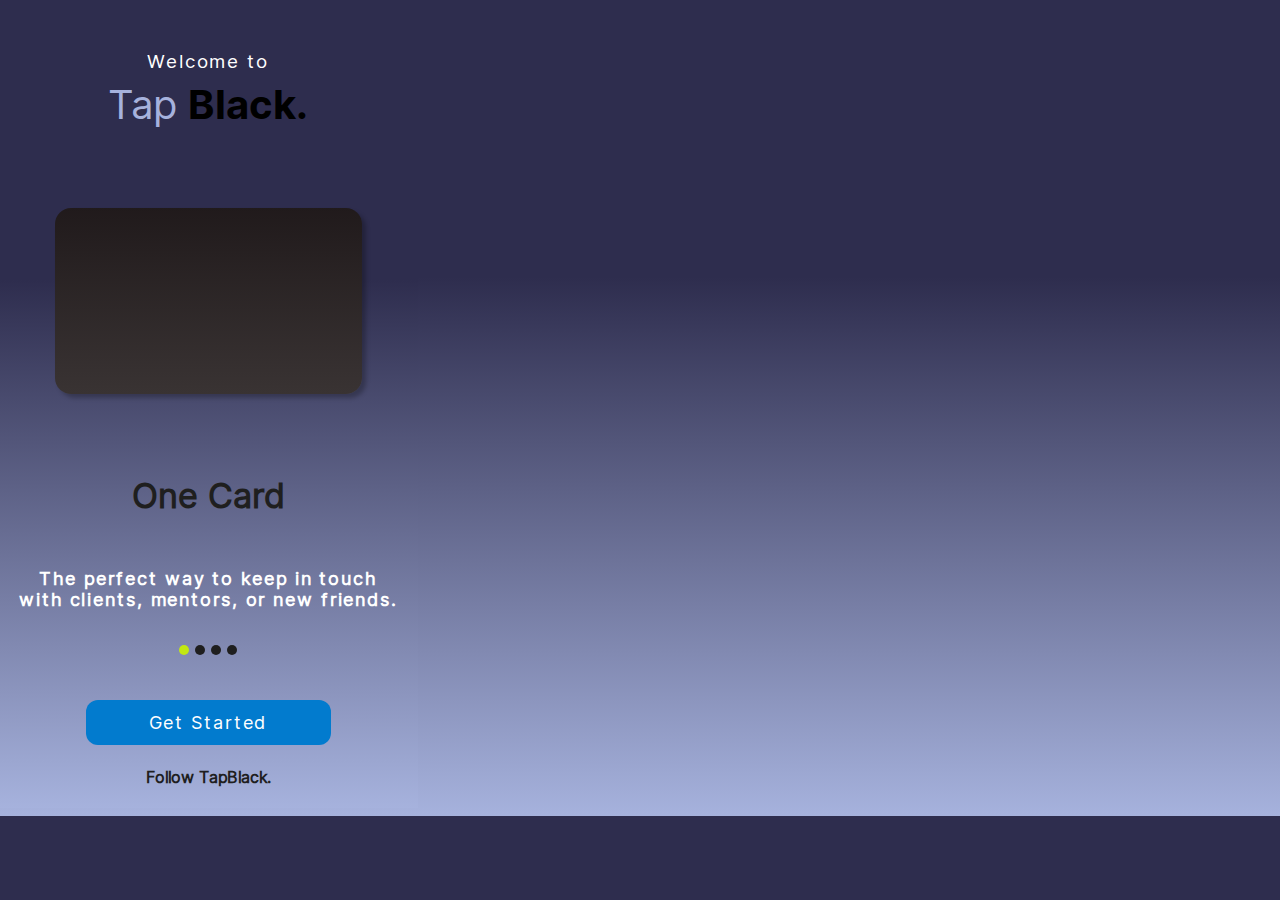
<file: Official_Tap/index.html>
<!DOCTYPE html>
<html>
<head>
  <link rel = "Stylesheet" href="style.css" />
  <meta name="viewport" content="width=device-width, initial-scale=1.0">

  <title>TapBlack.</title>
</head>

  <body>

    <div class="Frame">

        <div class="Title">
            <h3>Welcome to</h3>
            <h1> <span id="tap">Tap </span><span id="black">Black.</span> </h1>
        </div>

        <div class="Animation_Block">

            <div class="Card"></div>
            <div class="Phone">
              <img class="Phone_img" src="Assets/Iphone_SS2.jpeg"/>
              <div class="Notch"></div>
            </div>
            <div class="Phone" id="Em">
              <img class="Phone_img" src="Assets/Em_Contact.png"/>
              <div class="Notch"></div>
            </div>

            <div class="Phone" id="IG">
              <img class="Phone_img" src="Assets/IG.jpeg"/>
              <div class="Notch"></div>
            </div>

            <div class="circle"></div>


        </div>



        <div class="Main_Text">
          <h2 id="Top">One Card</h2>
          <h4 id="Bottom">The perfect way to keep in touch with clients, mentors, or new friends.</h4>
        </div>

        <div class="Dots">
          <div id="D1"></div>
          <div id="D2"></div>
          <div id="D3"></div>
          <div id="D4"></div>

        </div>

        <div class="Order">
          <a href="form.html">
          <div class="Order-Box">
            <h3>Get Started</h3>
          </div>
        </a>

        <div class="Tap">
        <a href="https://www.instagram.com/tapblack._?igsh=bnhoZmcyaXdmM2Jv&utm_source=qr" target="_blank">
        <h4>Follow TapBlack.</h4>
      </a>
    </div>
        </div>





      </div>



    <script src="https://ajax.googleapis.com/ajax/libs/jquery/2.1.1/jquery.min.js"></script>

         <script src = "script.js"></script>
  </body>




  
</html>
</file>
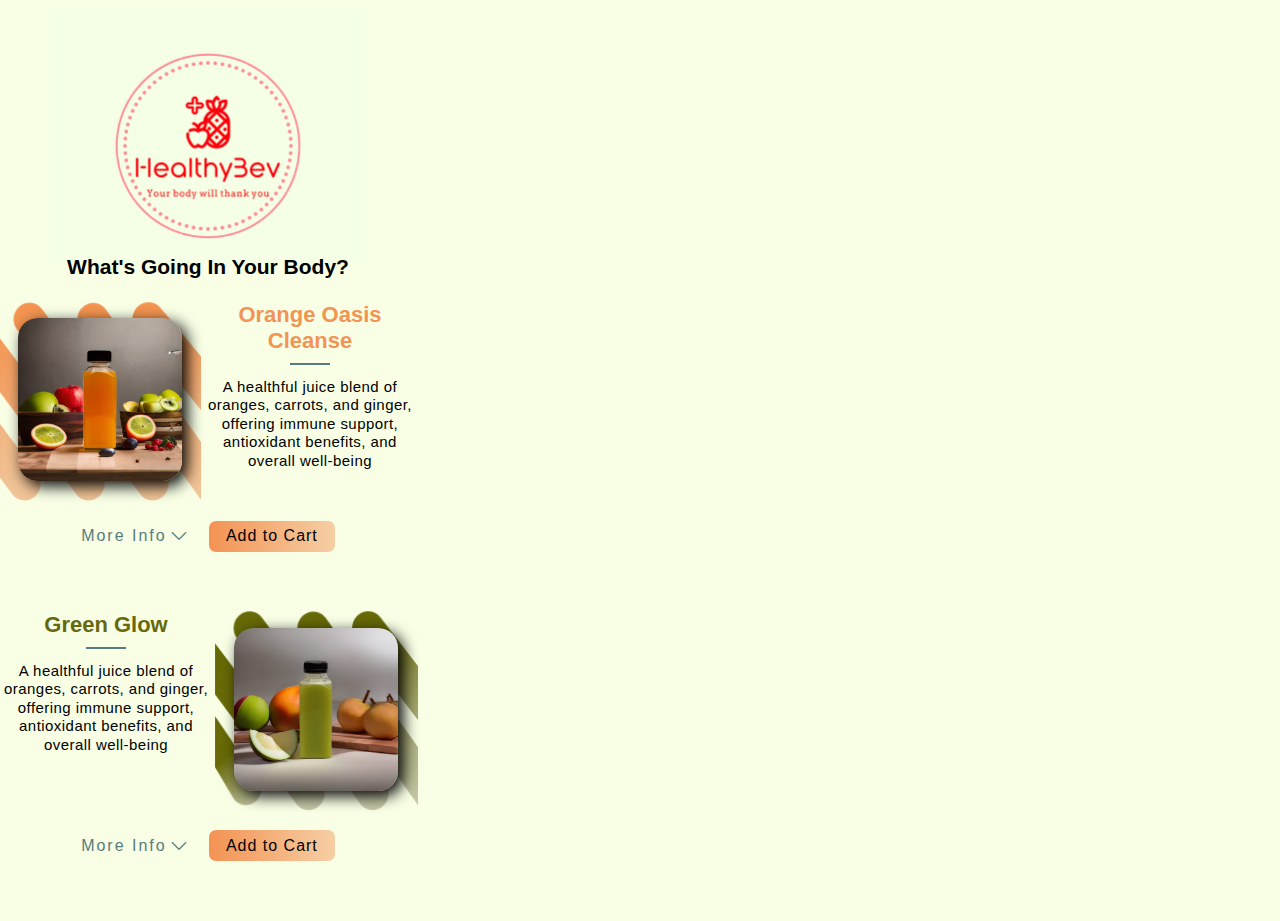
<file: HealthyBevs/Drinks.html>
<!DOCTYPE html>
<html>
<head>
  <link rel = "Stylesheet" href="Drinks_style.css" />
  <meta name="viewport" content="width=device-width, initial-scale=1.0">

  <title>Our Drinks</title>
</head>

<body>
<div class="Frame">

  <img class = "Logo" src="Assets/logo_yellow.png">
  <h1> What's Going In Your Body?</h1>


 
<!--      Orange Oasis        -->

<div class="D1" >
  <div class="DrinkClass">
    <div class="DrinkImage">
      <img src="Assets/OrangeLine.png">
      <img class="drink" src="Assets/OrangeDrink.jpg">
    </div>
    <div class="DrinkText" >
      <h2>Orange Oasis Cleanse</h2>
      <div class="line1"></div>
      <h3>A healthful juice blend of oranges, 
        carrots, and ginger, offering immune support, 
        antioxidant benefits, and overall well-being</h3>
    </div>

    
  </div>


  


  <div class="Options">

    <div class="D1_Content">
    
    
      <h2>
       <span id="header">Vitamin C Boost</span>
       <span id="InfoText">: Oranges are a rich source of vitamin C, which is known for its immune-boosting properties. This vitamin supports the immune system and helps the body fight off infections.</span>
      </h2>
     
      <h2>
        <span id="header">Antioxidant Protection</span>
        <span id="InfoText">
         : Carrots and oranges both contain antioxidants, such as beta-carotene and flavonoids, which can help protect cells from oxidative damage caused by free radicals. These antioxidants may lower the risk of chronic diseases.      </span>
      </h2>
      <h2>
        <span id="header">Anti-Inflammatory</span>
        <span id="InfoText">
         : Ginger contains potent anti-inflammatory compounds called gingerols, which can help reduce inflammation in the body. Chronic inflammation is linked to various health problems, so reducing it can be beneficial.    
        </span>
        </h2>
  
   
  
    </div>




  <div class="Info" id="Info">
    <h3 id="MoreInfo">More Info</h3>
    <img src="Assets/Collapse_Arrow.png"/>
  </div>
  <div class="Cart">
    <div class="CartBox" id="Orange_Cart">
      <h3>Add to Cart</h3>
    </div>
    <div class = "Amount" id="Orange_am">
    <img src="Assets/Collapse_Arrow.png" class="D-left" id="O-left"/>
    <div class="D-am">
      <h4 class="O-num">1</h4>
    </div>
    <img src="Assets/Collapse_Arrow.png" class="D-right"id="O-right"/>

      
  </div>
  </div>


  </div>
  
  



</div> <!--End of Green Glow-->

   
   

<!--      Green Glow        -->

  <div class="D1" id="GreenGlow">
    <div class="DrinkClass">
      
      <div class="DrinkText" id="greenText">
        <h2>Green Glow</h2>
        <div class="line1"></div>
        <h3>A healthful juice blend of oranges, 
          carrots, and ginger, offering immune support, 
          antioxidant benefits, and overall well-being</h3>
      </div>

      <div class="DrinkImage">
        <img src="Assets/GreenLine.png">
        <img class="drink" src="Assets/GreenDrink.jpg">
      </div>
    </div>


    


    <div class="Options">

      <div class="D1_Content" id="G-content">
      
      
        <h2>
         <span id="header">Vitamin C Boost</span>
         <span id="InfoText">: Oranges are a rich source of vitamin C, which is known for its immune-boosting properties. This vitamin supports the immune system and helps the body fight off infections.</span>
        </h2>
       
        <h2>
          <span id="header">Antioxidant Protection</span>
          <span id="InfoText">
           : Carrots and oranges both contain antioxidants, such as beta-carotene and flavonoids, which can help protect cells from oxidative damage caused by free radicals. These antioxidants may lower the risk of chronic diseases.      </span>
        </h2>
        <h2>
          <span id="header">Anti-Inflammatory</span>
          <span id="InfoText">
           : Ginger contains potent anti-inflammatory compounds called gingerols, which can help reduce inflammation in the body. Chronic inflammation is linked to various health problems, so reducing it can be beneficial.    
          </span>
          </h2>
    
     
    
      </div>




    <div class="Info" id="Info">
      <h3 id="MoreInfo">More Info</h3>
      <img src="Assets/Collapse_Arrow.png"/>
    </div>
    <div class="Cart">
      <div class="CartBox" id="Green_Cart">
        <h3>Add to Cart</h3>
      </div>
      <div class = "Amount" id="Green_am">
      <img src="Assets/Collapse_Arrow.png" class="D-left" id="G-left"/>
      <div class="D-am">
        <h4 class="G-num">1</h4>
      </div>
      <img src="Assets/Collapse_Arrow.png" class="D-right" id="G-right"/>

        
    </div>
    </div>


    </div>
    
    



  </div> <!--End of Green Glow-->
   
   
  <div class= "Payment" id="Payment">
    <div class= "headers" id="head1">
      <h4 id="D_Name">Drink</h4>
      <h4>Quantity</h4>
      <h4>Price</h4>
    </div>
    <div class= "headers">
      <h4 id="D_Name">Orange Oasis Cleanse</h4>
      <h4 class="O-num">0</h4>
      <h4 class ="O-price">$0</h4>
    </div>
    <div class= "headers">
      <h4 id="D_Name">Green Glow</h4>
      <h4 class="G-num">0</h4>
      <h4 class ="G-price">$0</h4>
    </div>

    <div class= "headers" id="total">
      <h4 id="D_Name">Total</h4>
      <h4 id="total-num">0</h4>
      <h4 id ="total-price">$0</h4>
    </div>


    


  </div> <!-- End of Payment -->

    <div class="CashApp">
      <a id="PayNow" href="https://google.com" target="_blank">

      <img src="Assets/cashApp_logo.png"/>
      <h4>Cash App Pay</h4>
    </a>

  </div>

  










  </div>

  <script src="https://ajax.googleapis.com/ajax/libs/jquery/2.1.1/jquery.min.js"></script>
  <script src = "script.js"></script>

</body>


</html>
</file>
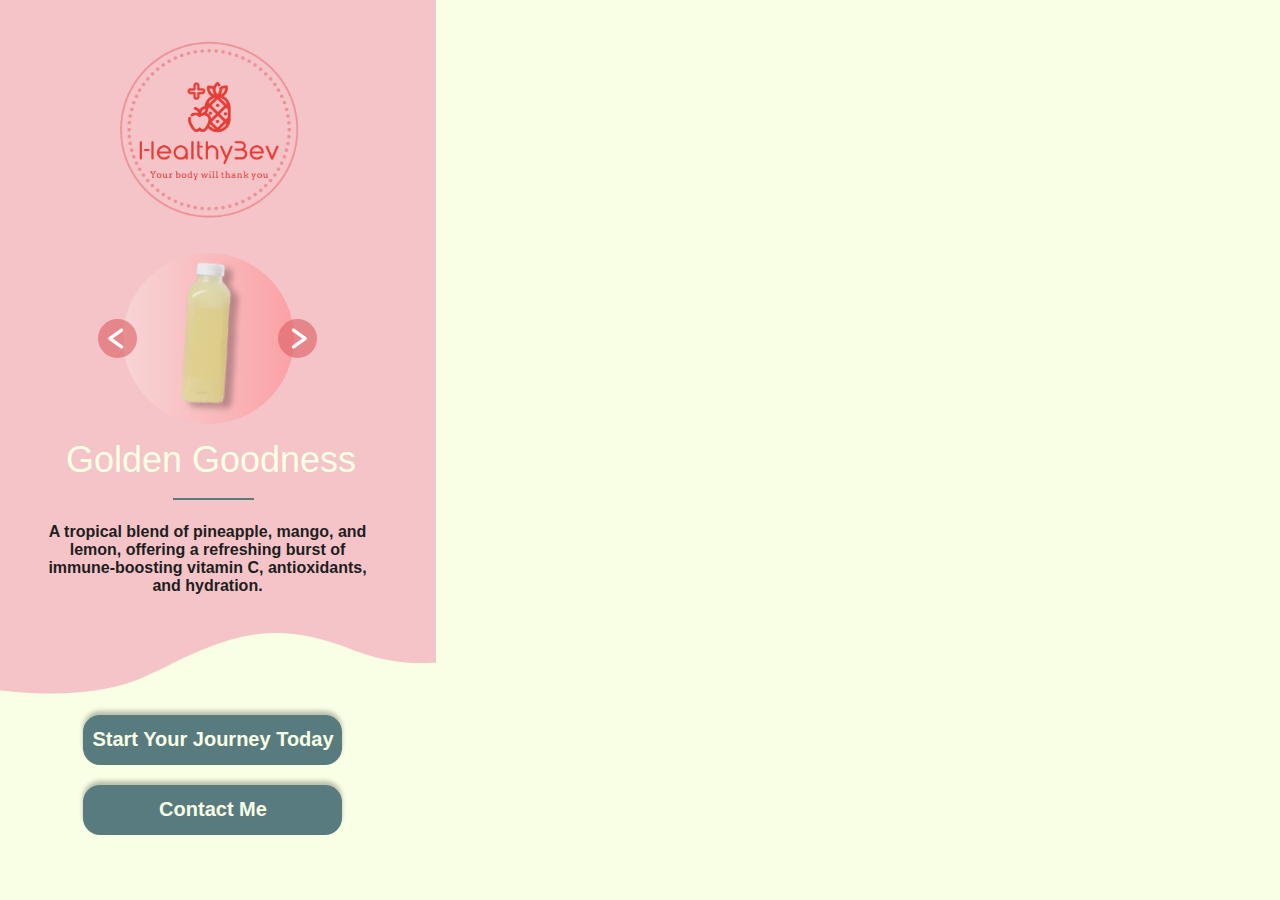
<file: HealthyBevs/HBevs.html>
<!DOCTYPE html>
<html>
<head>
  <link rel = "Stylesheet" href="style.css" />
  <meta name="viewport" content="width=device-width, initial-scale=1.0">

  <title>Healthy Bevs</title>
</head>

  <body style="background-color: #F8FFE5; ">
    <div class="Frame">
     <img class= "Group1" src="Assets/Group_1.png"/>
      <img class="logo" src="Assets/logo.png" />
      <div class="Ellipse1" style="width: 171px; height: 171px; left: 125px; top: 255px; position: absolute; background: linear-gradient(270deg, #FBA1A5 0%, #F7D5D6 100%); border-radius: 9999px"></div>
      <div class="Right_Bubble" style="width: 39px; height: 39px; left: 280px; top: 321px; position: absolute; opacity: 0.60; background: #DC5E63; border-radius: 9999px"></div>
      <div class="Left_Bubble" style="width: 39px; height: 39px; left: 100px; top: 321px; position: absolute; background: rgba(219.58, 93.68, 99.20, 0.60); border-radius: 9999px"></div>
      <img class="Drink" src="Assets/Golden.png"/>
      <img class="Right_Arrow" id="right" style="width: 25px; height: 25px; left: 288px; top: 328px; position: absolute" src="Assets/Right_Arrow.png" />
      <img class="Left_Arrow" id="left" style="width: 25px; height: 25px; left: 106px; top: 328px; position: absolute" src="Assets/Left_Arrow.png" />
      <div class="Drink_Title" id = "title">Golden Goodness</div>
      <div class="Drink_Text" id = "text">A tropical blend of pineapple, mango, and lemon, offering a refreshing burst of immune-boosting vitamin C, antioxidants, and hydration.<br/></div>
      
      <a href="Drinks.html"> 
      <div class="Start_Button"></div>
      <div class="Start_Text">Start Your Journey Today</div>
      </a>

      <a href="sms:+14044921920?body=Hello%20there!%20I'm%20interested%20in%20learning%20more%20about%20Healthy%20Bev."> 
        <div class="Start_Button2"></div>
        <div class="Start_Text2">Contact Me</div>
        </a>
      <div class="Line2" style="width: 79px; height: 0px; left: 175px; top: 500px; position: absolute; border: .5px #587B7F solid"></div>
    </div>

    <script src="https://ajax.googleapis.com/ajax/libs/jquery/2.1.1/jquery.min.js"></script>

         <script src = "script.js"></script>
  </body>




  
</html>
</file>
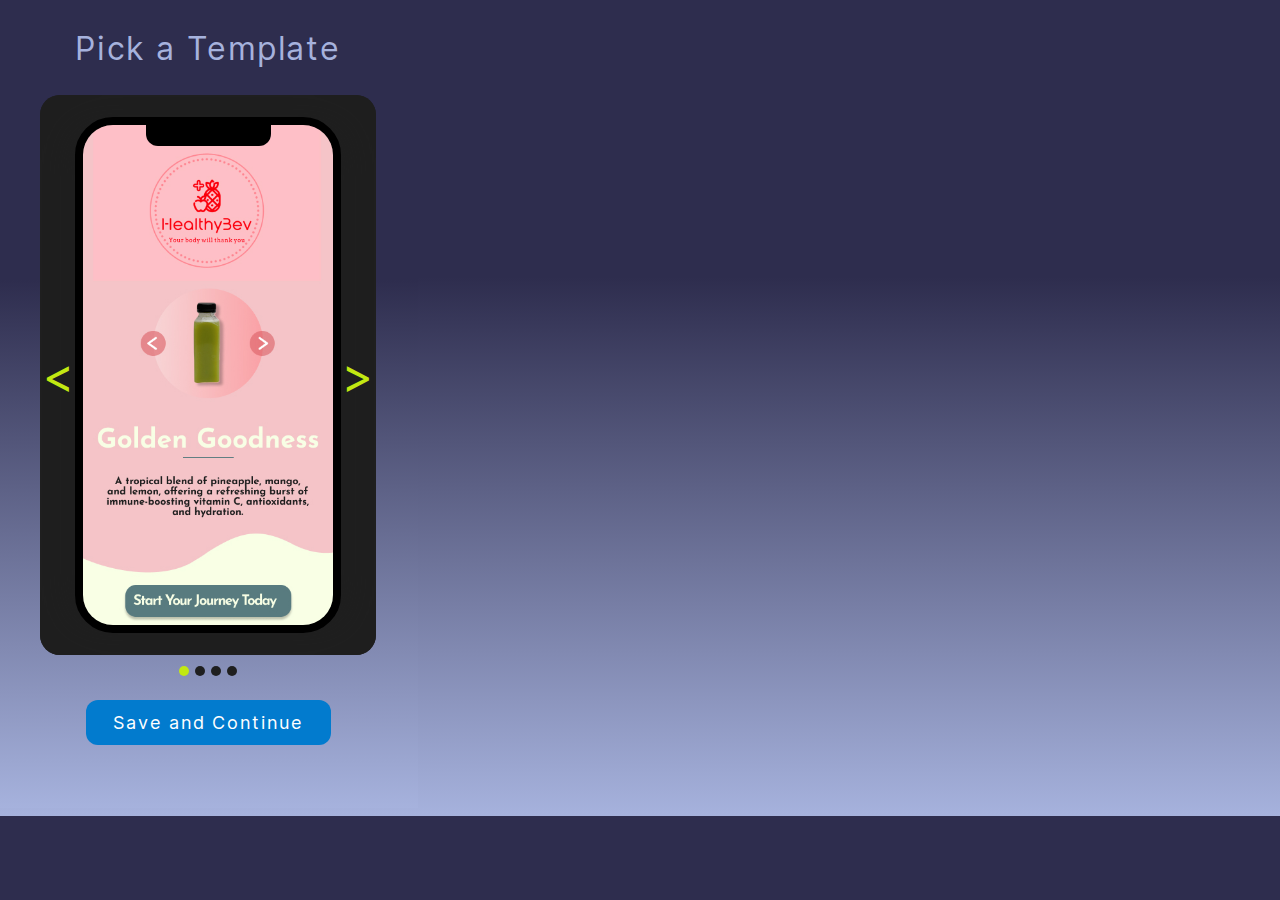
<file: Official_Tap/form.html>
<!DOCTYPE html>
<html>
<head>
  <link rel = "Stylesheet" href="style.css" />
  <meta name="viewport" content="width=device-width, initial-scale=1.0">

  <title>TapBlack. - Order Now</title>
</head>

  <body>

    <div class="Frame">

        <div class="Choose">
            <h1 id="page1">Pick a Template</h1>
            <h1 id="page2">Build Your Card</h1>
        </div>
        <div class="Border">

          <div class="Designs" >
            <img class="Design_img" id="design1" src="Assets/design1.jpg"/>
            <img class="Design_img" id="design2" src="Assets/design2.png"/>
            <img class="Design_img" id="design3" src="Assets/design3.png"/>
            <img class="Design_img" id="design4" src="Assets/Em_Contact.png"/>

            <div class="D_Notch"></div>
          </div>



            <h6 id="left">&#60</h6>
            <h6 id="right">&#62</h6>

        
        </div>

        <div class="Dots">
          <div id="D1"></div>
          <div id="D2"></div>
          <div id="D3"></div>
          <div id="D4"></div>

        </div>




        

        


        <div class="Pick">
          
            <div class="Order-Box">
              <h3>Save and Continue</h3>
            </div>
  
          </div>




          <!--      Form        -->

          <div class="Secondary">
          <form class="Form">

            <h3>Contact Info</h3>
            <div class="row1">
            <input name="full_name" placeholder="Full Name/Business Name"/>
            <input name="phone" placeholder="Phone # "/>
            <input name="email" placeholder="Email" />
          </div>
            
            
            <br>            
            <p>Please provide the links you would like on your TapPage.
              These can be your Instagram, LinkedIn, Facebook, etc.
              <br><br/>Format: Instagram: https://www.instagram.com/tapblack._?igsh=bnhoZmcyaXdmM2Jv&utm_source=qr
            </p>
            <br/>

            <div class="LinksHere">
            <input name="link1" placeholder="Link 1" required/>

            <input name="link2" placeholder="Link 2" />
            <input name="link2" placeholder="Link 2" />
            <input name="link4" placeholder="Link 4" />

          </div>
            <br/>

            <label>Any Color Preferences for your TapPage?</label>
            <input name="color"/>
            <br/>

            <input name="design" id="Selection"/>
            

          </form>

          <button onclick="SubForm()" id="Submit">Submit</button>

          <div class="Payment">
          <h3>Your Order has been submitted. Please choose a Payment Option. Thank you so much for supporting us!</h3>

          <div class="CashApp">

            <a id="PayNow" href="https://cash.app/$officialmarshall/30.00/" target="_blank">
      
            <img src="Assets/cashApp_logo.png"/>
            <h4>Cash App Pay</h4>
          </a>
      
        </div>

      </div>


        </div>
  
        




      </div>



    <script src="https://ajax.googleapis.com/ajax/libs/jquery/2.1.1/jquery.min.js"></script>

         <script src = "script.js"></script>
  </body>




  
</html>
</file>
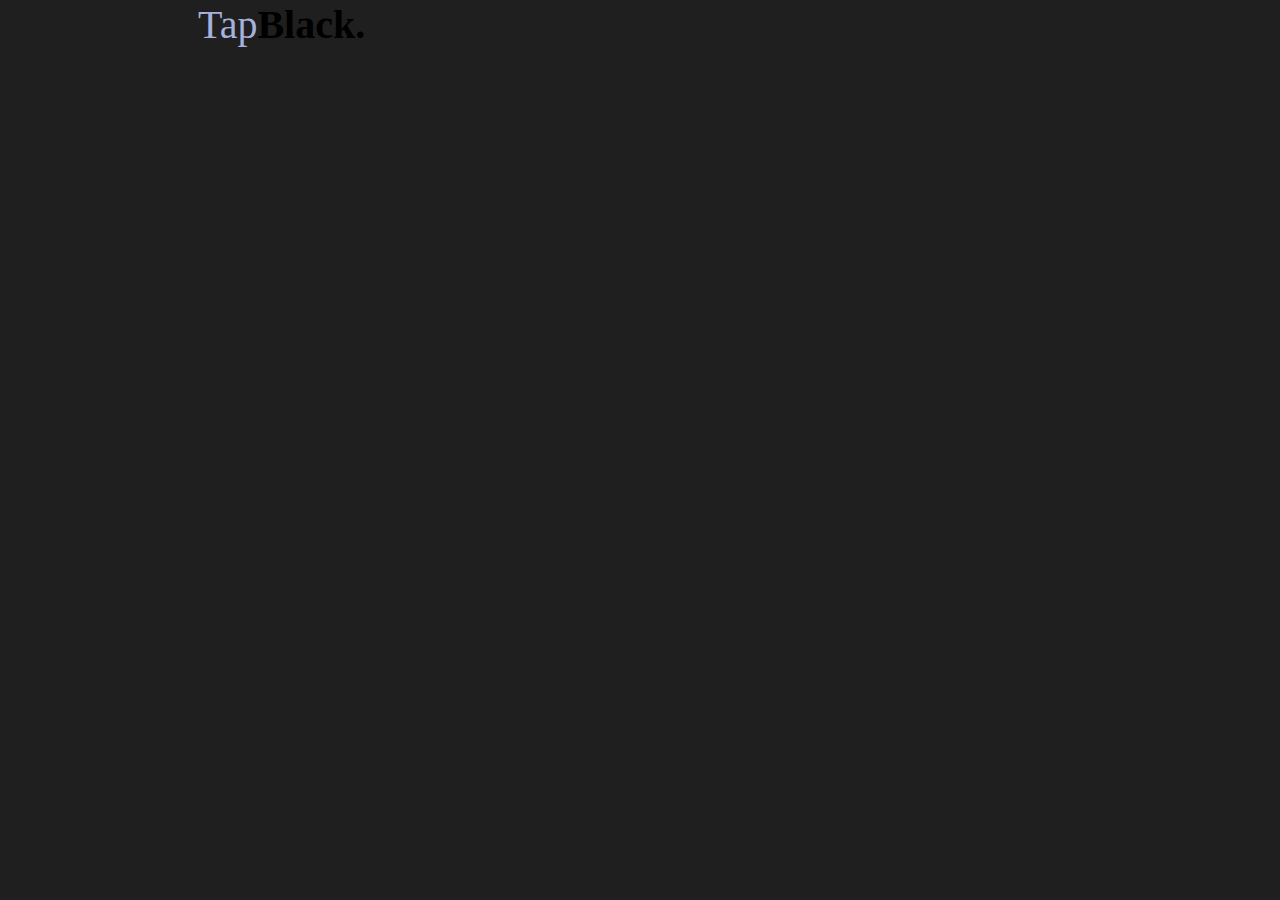
<file: Tests/loadscreeen.html>
<!DOCTYPE html>
<html>
<head>
    <title>TapBlack. - Home</title>
    <meta name="viewport" content="width-device-width, initial-scale = 1.0">
    <link rel="stylesheet" href="loadstyle.css">
</head>


<div id = "loadscreen">   
    <h1> <span style="color: #A6B2DD;  font-family: Inter; font-weight: 500; word-wrap: break-word">Tap</span><span style="color: #A6B2DD; font-family: Inter; font-weight: 700; word-wrap: break-word"></span><span style="color: black;  font-family: Inter; font-weight: 900; word-wrap: break-word">Black.</span></h1>
</div>

<body>

    <a href="google.com">
    <h1>Hello World</h1>
</a>


</body>



</html>
</file>
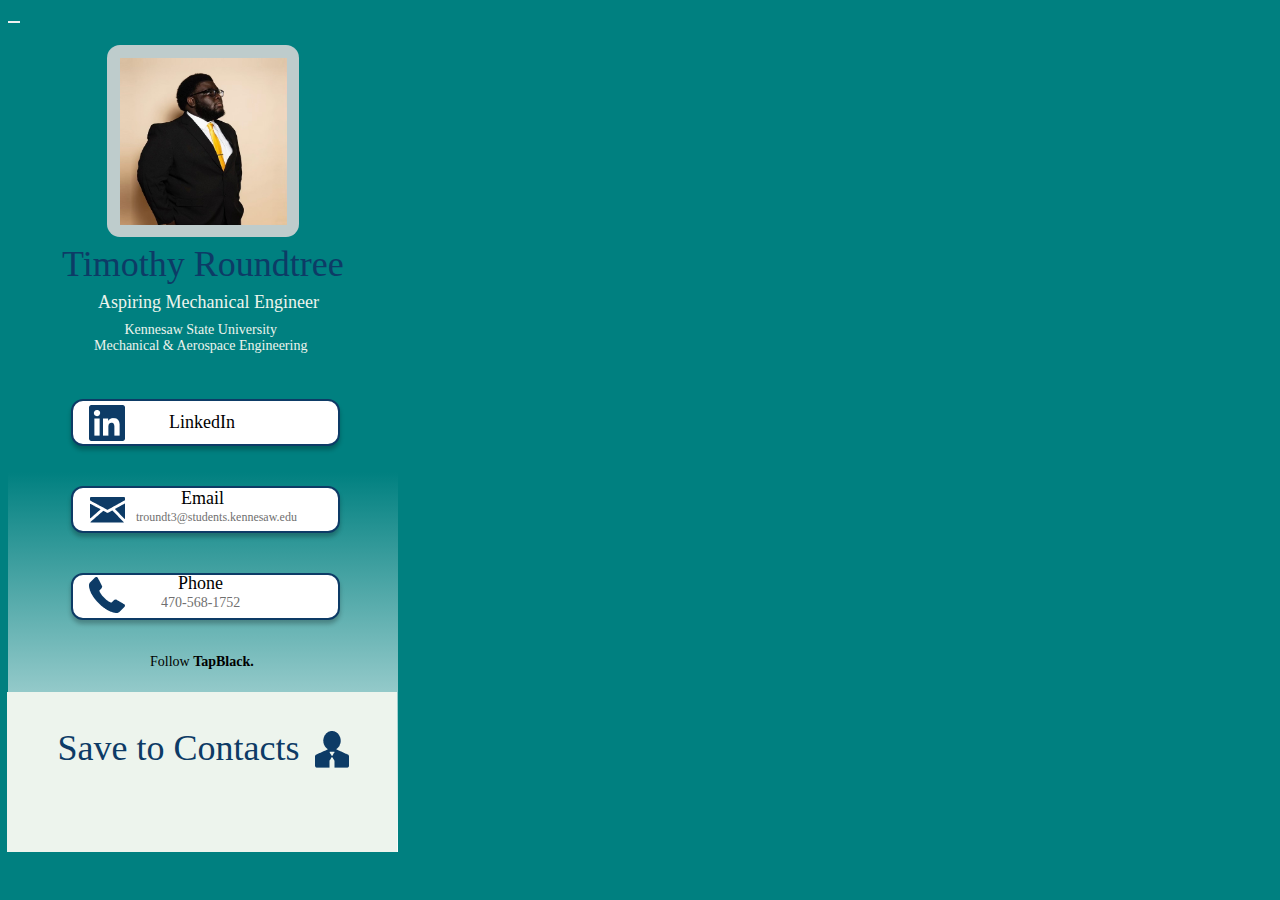
<file: Timothy-James/Tim.html>
<!DOCTYPE html>
<html>
    <head>
    
        <title>Timothy Roundtree</title>
        <meta name = "viewport" content = "width=device-width, initial-scale = 1.0"/>
      
      </head>

      <body style="background-color: #008080;">
        
    <div class="Iphone142" style="width: 390px; height: 844px; position: relative; background: linear-gradient(180deg, #008080 55%, white 100%)">
    <div class="Rectangle1" style="width: 192px; height: 192px; left: 99px; top: 37px; position: absolute; background: #BECCCC; border-radius: 13px"></div>
    <div class="TimothyJames" style="left: 54px; top: 235px; position: absolute; color: #0D3B66; font-size: 36px; font-family: Inria Sans; font-weight: 400; word-wrap: break-word">Timothy Roundtree</div>
    <div class="AspiringSoftwareEngineer" style="left: 90px; top: 284px; position: absolute; color: #EDF4ED; font-size: 18px; font-family: Inria Sans; font-weight: 400; word-wrap: break-word">Aspiring Mechanical Engineer</div>
    <div class="KennesawStateUniversityComputerScience" style="left: 86px; top: 314px; position: absolute; color: #EDF4ED; font-size: 14px; font-family: Inria Sans; font-weight: 400; word-wrap: break-word; text-align: center;">Kennesaw State University <br> Mechanical & Aerospace Engineering</div>
    
    <!--    Follow Tap Black    -->
    <a href = "https://instagram.com/tapblack._?igshid=MzMyNGUyNmU2YQ%3D%3D&utm_source=qr" target="_blank">
    <div class="FollowTapblack" style= "left: 142px; top: 644px; position: absolute;"><span style="color: black; font-size: 14px; font-family: Inter; font-weight: 400; word-wrap: break-word">Follow </span><span style="color: black; font-size: 14px; font-family: Inknut Antiqua; font-weight: 700; word-wrap: break-word">TapBlack.</span></div>
  </a>
    <!--    LinkedIn    -->
    <a href="https://www.linkedin.com/in/timothy-roundtree-527177286/" target="_blank">
    <div class="Rectangle3" style="width: 265px; height: 43px; left: 63px; top: 391px; position: absolute; background: white; box-shadow: 0px 4px 4px rgba(0, 0, 0, 0.25); border-radius: 12px; border: 2px #0D3B66 solid"></div>
    <div class="Linkedin" style="left: 161px; top: 404px; position: absolute; color: black; font-size: 18px; font-family: Inria Sans; font-weight: 400; word-wrap: break-word">LinkedIn</div>
    <img class="LinkedIn" style="width: 36px; height: 36px; left: 81px; top: 397px; position: absolute;" src="Assets/LinkedIn.png"/>
    </a>

    <!--    Email    -->
    <a href="mailto:troundt3@students.kennesaw.edu">
    <div class="Rectangle4" style="width: 265px; height: 43px; left: 63px; top: 478px; position: absolute; background: white; box-shadow: 0px 4px 4px rgba(0, 0, 0, 0.25); border-radius: 12px; border: 2px #0D3B66 solid"></div>
    <div class="Email" style="left: 173px; top: 480px; position: absolute; color: black; font-size: 18px; font-family: Inria Sans; font-weight: 400; word-wrap: break-word">Email</div>
    <img class="Email" style="width: 35px; height: 25.51px; left: 82px; top: 489px; position: absolute;" src="Assets/mail.png"/>
    <div class="Troundt3StudentsKennesawEdu" style="left: 128px; top: 502px; position: absolute; color: #706F6F; font-size: 12px; font-family: Inria Sans; font-weight: 400; word-wrap: break-word">troundt3@students.kennesaw.edu</div>
    </a>

    <!--    Phone Number    -->
    <a href="tel:4705681752">
    <div class="Rectangle5" style="width: 265px; height: 43px; left: 63px; top: 565px; position: absolute; background: white; box-shadow: 0px 4px 4px rgba(0, 0, 0, 0.25); border-radius: 12px; border: 2px #0D3B66 solid"></div>
    <div class="Phone" style="left: 170px; top: 565px; position: absolute; color: black; font-size: 18px; font-family: Inria Sans; font-weight: 400; word-wrap: break-word">Phone</div>
    <div class="5681752" style="left: 153px; top: 587px; position: absolute; color: #706F6F; font-size: 14px; font-family: Inria Sans; font-weight: 400; word-wrap: break-word">470-568-1752</div>
    <img class="Phone" style="width: 36px; height: 35.99px; left: 81px; top: 569px; position: absolute;" src="Assets/Phone.png"/>
    </a>


    <!--    Contact    -->
    <form method="get" action="Assets/Tim_vcard.vcf">
        <button type="submit" style="border: 0;">
            <div class="Rectangle6" style="width: 390px; height: 160px; left: -1px; top: 684px; position: absolute; background: #EDF4ED"></div>
            <div class="SaveToContacts" style="width: 255px; height: 53px; left: 43px; top: 719px; position: absolute; color: #0D3B66; font-size: 36px; font-family: Inria Sans; font-weight: 400; word-wrap: break-word">Save to Contacts</div>
            <img class="Account" style="width: 34px; height: 36.68px; left: 307px; top: 723px; position: absolute;" src="Assets/Account.png"/>
 </button>
        
        </form>
    



    <img class="ResumePic1" style="width: 167px; height: 167px; left: 112px; top: 50px; position: absolute" src="Assets/Tim_Pic.jpg" />
     
        
  </div>
</body>

  </html>
</file>
<file: Official_Tap/style.css>
@font-face {
    font-family: 'Inter';
    font-style: normal;
    font-weight: 400;
    src: url('Assets/Inter-Regular.woff2') format('woff2'),
         url('Assets/Inter-Regular.woff') format('woff');
  }
  
  @font-face {
    font-family: 'Inter-bold';
    font-style: normal;
    font-weight: 900;
    src: url('Assets/Inter-Bold.woff2') format('woff2'),
         url('Assets/Inter-Bold.woff') format('woff');
  }



  @keyframes FadeIn {
    0% {
        transform: translateY(200px);
        opacity: 0;
    }
    60%{
      opacity: 100;
      transform: translateY(200px);

    }
    100%{
        transform: translateY(0px);
    }
  }
  
  @keyframes Fade {
    0% {
        opacity: 0;
    }
    80% {
        opacity: 0;
    }
    100%{
      opacity: 100;
    }
  }

  @keyframes Card{

    0%{
        transform: scale(1);
    }

    60%{
        transform: scale(.6) translate(-100px, -100px);
    }
    70%{
        transform: scale(.8) translate(-100px, -100px);
    }
    80%{
        transform: scale(.6) translate(-100px, -100px);
    }
    100%{
        transform: scale(.6) translate(-600px, -400px);
    }


  }

  @keyframes Phone{

    0%{
        transform: rotate(-30deg) translate(300px,400px) scale(1.4);
    }
    
    40%{
        transform: rotate(-30deg) translate(50px, 60px);

    }
    60%{
        transform: scale(.8) rotate(-30deg) translate(50px, 60px);

    }
    80%{
        transform: scale(1);

    }
    90%{
        transform: scale(1);
        opacity: 100;
        display: flex;
    }

    99%{
        transform: scale(1);
        opacity: 0;
    }
    100%{
        transform: scale(1);
        opacity: 0;
        display: none;
    }


  }

  @keyframes Em {
    0%{
        opacity: 0;
    
    }
    10%{
        opacity: 100;
    }
    100%{
        opacity: 100;
    }
    
    
  }

  @keyframes circle {

    0%{
        opacity: 0;
        transform: translate(300px,20px);
    }
    50%{
        opacity: 100;
        transform: translate(0px,0px);
    }
    70%{
        transform: scale(.6);
    }
    90%{
        transform: scale(1);
        opacity: 100;
    }
    100%{
        opacity: 0;
    }

    
}
  



html{
    background: linear-gradient(180deg, #2E2D4E 34%, #A6B2DD 100%);    display:flex;
    font-family: 'Inter', sans-serif;
}


.body{
    background: linear-gradient(180deg, #2E2D4E 34%, #A6B2DD 100%);    display:flex;

}



.Frame{
    margin-left: -10px;
    top: -10px;
    width: 420px; 
    height: 800px; 
    background: linear-gradient(180deg, #2E2D4E 34%, #A6B2DD 100%);    display:flex;
    flex-direction: column;
    align-items: center;
    overflow: hidden;
}

.Title{
    margin-top: 10%;
    text-align: center;
    display: flex;
    flex-direction: column;
}
.Title h3{
    color: white;
    letter-spacing: 1.89px;
    font-weight: 300;
    margin:0;
    margin-bottom:-20px;
}
.Title h1{
    padding-top: 0px;
    text-align: center;
    font-size: 40px;
}

#tap{
    color: #A6B2DD; font-weight: 300;
}
#black{
    color: black;
    font-family: 'Inter-bold', sans-serif;

}

.Animation_Block{
    height: 40%;
    width: 100%;
    display: flex;
    flex-direction: column;
    align-items: center;
    justify-content: center;
    position: relative;
    overflow: hidden;

}

.Card{
    width: 307px; 
    height: 186px; 
    background: linear-gradient(180deg, rgba(31.88, 25.37, 25.37, 0.96) 0%, #393333 100%); 
    box-shadow: 4px 4px 4px rgba(0, 0, 0, 0.25);
    border-radius: 16px

}

.Phone{
    height: 300px;
    width: 150px;
    border-radius: 25px;
    border: 8px;
    border-style: solid;
    position:absolute;
    display: flex;
    flex-direction: column;
    align-items: center;
    transform: rotate(-30deg) translate(300px,400px) scale(1.4);
    overflow: hidden;
   
   
  
    
}

.Phone_img{
    width: 100%;

}

#Em, #IG{
    
    transform: scale(1);
    opacity: 0;
}


.Notch{
    width:80px;
    height: 16px;
    background-color: black;
    border-bottom-right-radius: 8px;
    border-bottom-left-radius: 8px;
    margin-top: -1px;
    position:absolute;

    
}

.circle{
    position:absolute;
    border-radius: 50%;
    width:30px;
    height: 30px;
    box-shadow: inset 0px 0px 4px 4px rgba(255, 255, 255, 0.636);
    margin-top: 30%;
    margin-left: 10%;

}



.Main_Text{
    display: flex;
    flex-direction: column;
    align-items: center;
    justify-content: center;
}
.Main_Text h2{
    font-size: 34px;
    text-align: center;
    font-weight: 600;
    color: #1f1f1f;
    
}

.Main_Text h4{
    color:white;
    font-weight: 600;
    letter-spacing: 1.89px;
    font-size: 18px;
    text-align: center;
    width: 90%;
}

.Dots{
    display: flex;
    margin-bottom: 10%;
    margin-top: 2%;

}
.Dots div{
    width: 10px;
    height: 10px;
    border-radius: 50%;
    background-color: #1f1f1f;
    margin: 3px;
}
#D1{
    background-color: #C2E812;
}

.Order-Box{
    width: 245px; 
    height: 45px; 
    background: #027BCE; 
    border-radius: 12px;
    display: flex;
    flex-direction: column;
    align-items: center;
    justify-content: center;

}

.Order-Box h3{
    color:white;
    font-weight: 400;
    letter-spacing: 1.89px;
    font-size: 18px;
    text-align: center;
}

.Sides{
    border-style: dashed;
}

.Tap{
    display: flex;
    align-items: center;
    justify-content: center;
}
.Tap h4{
    color: #1f1f1f;

}





/*  Animations         */                                                                                  

.Title{
    animation: FadeIn 4s normal; 
    animation-fill-mode: forwards;
}
.Title h1{
    animation: Fade 1.5s normal forwards;
}

.Animation_Block, .Main_Text, .Dots, .Order{
    
    animation: Fade 4s normal; 
    animation-fill-mode: forwards;

}



.Card{
    animation: Card 6s normal forwards;
    animation-delay: 4s;
}
.Phone{
    animation: Phone 4s normal forwards;
    animation-delay: 6s;

}



#Em{
    
    animation: Em 4s normal forwards;
    animation-delay: 9.5s;
}

#IG{
    animation: Em 4s normal forwards;
    animation-delay: 13.5s;

}


.circle{
    opacity: 0;
    animation: circle 4s normal forwards;
    animation-delay: 9.5s;                          
}                                         
         



         





/*      ORDER PAGE      */

.Choose h1{
    font-weight: 500;
    letter-spacing: 1.89px;
    color: #A6B2DD;
    margin-bottom: 10%;
}

.Border{
    height: 70%;
    width: 80%;
    background-color: #1f1f1f;
    border-radius: 20px;
    box-shadow: inset 0px 0px 40px 40px #1f1f1f;
    display: flex;
    flex-direction: row;
    gap: 66%;
    justify-content: center;
    align-items: center;
    overflow: hidden;
    position:relative;


}

.Border h6{
    font-size: 48px;
    color: #C2E812;
    font-weight: 200;
    cursor: pointer;
    position: absolute;
}

.Border img{
    width: 100%;
}

#left{
    left: 2px;
}
#right{
 right: 2px;
}



.Pick{
    margin-top: -5%;
}

.Designs{
    height: 500px;
    width: 250px;
    border-radius: 38px;
    border: 8px;
    border-style: solid;
    position:absolute;
    display: flex;
    flex-direction: column;
    align-items: center;
    overflow: hidden;
   
   
  
    
}

.Design_img{
    width: 100%;
    display: none;
}


.D_Notch{
    width:125px;
    height: 22px;
    background-color: black;
    border-bottom-right-radius: 12px;
    border-bottom-left-radius: 12px;
    margin-top: -1px;
    position:absolute;

    
}

#design1{
    display: block;
}

#page2{
    display: none;
}


.Secondary{
    display: none;
    flex-direction: column;
    justify-content: center;
    align-items: center;

}
.Form{
    display: flex;
    flex-direction: column;
    justify-content: center;
    align-items: center;
    background-color: #1f1f1f;
    border-radius: 20px;

}

.Form p{
    color:#A6B2DD;
    font-weight: 200;
    width: 80%;
}

.Form h3{
    color:#A6B2DD;
    letter-spacing: 1.89px;
    font-size: 30px;
    font-weight: 200;
}

label{
    font-size: 12px;
    color: #A6B2DD;
    text-align: center;
    margin:-3px;
}

input{
    height: 25px;
    border-color: #027BCE;
    border-radius: 5px;
    text-align: center;
    margin: 5px;
}

.LinksHere{
    
    display: flex;
    flex-wrap: wrap;

    justify-content: space-around;
}

.row1{
    display: flex;
    flex-wrap: wrap;
    justify-content: space-around;
}

#Submit{
    width: 100px;
    height: 50px;
    color: white;
    background-color: #027BCE;
    font-size: 18px;
    border-radius: 10px;

    
}

#Selection{
    display: none;
}


.Payment{
  display: none;
  flex-direction: column;
  justify-content: center;
  align-items: center;
gap: 30%;
width: 80%;
    color:#A6B2DD;
    text-align: center;
}

.Payment h3{
     
}
.CashApp{
    width:90%;
    height: 31px;
    display: flex;
    align-items: center;
    justify-content: center;
    border-radius: 10px;
    border-color: #78dc54;
    border-style: solid;
    background-color: white;
    color: #1f1f1f;
    margin-bottom: 10%;
 
 }
 .CashApp img{
     height: 20px;
     width: 20px;
     margin-right: 2px;
 }
 
 .CashApp a{
     width: 100%;
     height: 31px;
     display: flex;
     align-items: center;
    justify-content: center;
     text-decoration: none;
     color: #1f1f1f;
 }
 
 a{
    text-decoration: none;

 }
</file>
<file: HealthyBevs/Drinks_style.css>
@font-face {
    font-family: 'Josefin-Sans';
    font-style: normal;
    src: url('Assets/JosefinSans-VariableFont_wght.ttf') format('truetype-variation');

}
  
 
  

body{
    font-family: 'Josefin-Sans', sans-serif;
    background: #F8FFE5; 
}
.Frame{
    margin-left: -10px;
    top: -10px;
    width: 420px; 
    height: 100%; 
    background: #F8FFE5; 
    display:flex;
    flex-direction: column;
    align-items: center;
}

.Logo{
    width: 316.16px; 
    height: 257.28px;
}

h1{
    margin-top: -10px;
    font-size: 21px;
}

.D1{
    display: flex;
    flex-direction: column;
    align-items: center;
    margin-bottom: 10%;
}

.DrinkClass{
    display:flex;
    flex-direction: row;
    justify-content: start;    
    width:100%;
    

}



.DrinkImage{ 
    width: 95%;
    align-items: left;
    position: relative;
    
    flex-shrink: .65;
}



.drink{
    
    flex:0 0 auto;
    max-width: 80%;
    height: auto;
    position:absolute;
    left: 10%;
    margin-top: 12%;
    border-radius: 20px;
    box-shadow: 5px 5px 15px black;
    
}

.DrinkClass img{
    width: 100%;
    
}

.DrinkText{
    display:flex;
    flex-direction: column;
    align-items: center;
    
}

.DrinkText h2{
    margin-top: 4%;
    text-align: center; 
    color: #F39354; 
    font-size: 22px; 
    font-weight: 600;
    margin-bottom: 4%;
}

.line1{
    width:40px;
    height: 2px;
    background-color:#587B7F;
}

.DrinkText h3{

    text-align: center; 
    color: black; 
    font-size: 15px; 
    font-weight: 200; 
    line-height: 18.53px; 
    letter-spacing: 0.45px; 
    word-wrap: break-word;
    margin-top:6%;
    
    

}

.Options{
    
    width:100%;
    display: flex;
    flex-direction: row;
    justify-content: space-evenly;
    flex-wrap: wrap;
    
}

.D1_Content{
    display: none;
    width: 90%;
    overflow: hidden;
}
.Info{
    
    display: flex;
    flex-direction: row;
    align-items: center;
    cursor: pointer;
    margin-left:15%;

}

#header{
    color: #F39354; 
    font-size: 16px; 
    font-weight: 700; 
    word-wrap: break-word
}

#InfoText{
    color: black; 
    font-size: 16px; 
    font-weight: 300; 
    word-wrap: break-word;

}







.Info img{
    width: 20px;
    height: 20px;
    margin-left: 2px;
}

#MoreInfo{
    color: #587B7F; 
    font-size: 16px; 
    font-weight: 500; 
    letter-spacing: 2px; 
}

.Cart{
    position:relative;
    display: flex;
    align-items: center;
    margin-right:15%;


}

.CartBox{

    
    background: linear-gradient(90deg, #F39354 0%, rgba(243, 147, 84, 0.45) 100%); 
    border-radius: 7px; 
    width: 126px; 
    height: 31px;
    display: flex;
    align-items: center;
    justify-content: center;
    
}
.CartBox h3{
    font-size: 16px; 
    font-weight: 300; 
    letter-spacing: 1px; 
}

#Green_Cart{
    display:flex;
}
#Green_am{
    display:none;
}
#Orange_Cart{
    display:flex;
}
#Orange_am{
    display:none;
}

.D-left{
    transform: rotate(90deg);
    height: 20px;
    background-color: white;
}
.D-right{
    height: 20px;
    transform: rotate(-90deg);
    background-color: white;
}
.D-am{
    display: flex;
    align-items: center;
    justify-content: center;
    border-style: dashed;
    border-color: #587B7F;
    border-width: 2px;

    border-top: 0px;
    border-bottom: 0px;
    width: 35%;
    height: 31px;
}

.Amount{
    background-color: white;
    border-style: solid;
    border-color: #587B7F;
    color: #587B7F;
    border-width: 1px;
    border-radius: 7px; 
    width: 126px; 
    height: 31px;
    display: flex;
    align-items: center;
    justify-content: space-around;
}

.line2{
    width:40px;
    height: 2px;
    background-color: #587B7F;
}

#greenText h2{
    color: #66690E;
}

.Payment{
    width: 80%;
    height: 300px;
    border-radius: 10px;
    background-color: #F8FFE5;
    border-style:dashed;
    border-color: #587B7F;
    border-width: 1px;
    display:none;
    flex-direction: column;
    color: #587B7F;
    margin-bottom: 10%;
    overflow: hidden;

}

.headers{
    display:flex;
    flex-direction: row;
    justify-content: space-around;
    
    

}
.headers h4{
    text-align: right;
    font-weight: 400;
}
#D_Name{
    width: 50%;
    text-align: left;
}

#head1 h4{
    font-weight: 700;
}


#total{
height: 40%;
display: flex;
align-items: end;

}


#total h4{
    color: #1f1f1f;
    font-weight: 700;
}

.CashApp{
   width:70%;
   height: 31px;
   display:none;
   align-items: center;
   justify-content: center;
   border-radius: 10px;
   border-color: #78dc54;
   border-style: solid;
   background-color: white;
   color: #1f1f1f;
   margin-bottom: 10%;

}
.CashApp img{
    height: 20px;
    width: 20px;
    margin-right: 2px;
}

.CashApp a{
    width: 100%;
    height: 31px;
    display: flex;
    align-items: center;
   justify-content: center;
    text-decoration: none;
    color: #1f1f1f;
}





/* 1532*/
</file>
<file: HealthyBevs/style.css>
@font-face {
    font-family: 'Josefin-Sans';
    font-style: normal;
    src: url('Assets/JosefinSans-VariableFont_wght.ttf') format('truetype-variation');

}
  
 
  

body{
    font-family: 'Josefin-Sans', sans-serif;
}


.Frame{
   left:-10px;
   top: -10px;
    width: 90px; height: 881px; position: relative; background: #F8FFE5;
}

.Group1{
    width: 521px; height: 752px; left: -83px; top: -2px; position: absolute;
}

.logo{
    width: 355.17px; height: 263.16px; left: 34px; top: 0px; position: absolute;
    clip: rect(0px, 355px, 230px, 0px);

}

.Drink_Title{
    left: 13px; top: 441px; 
    width: 400px;
  
    position: absolute; text-align: center; 
    color: #F8FFE5; font-size: 36px; 
    font-weight: 545;
   word-wrap: break-word;
}

.Drink{
    width: calc(70.30px*1.22); height: calc(167.28px*1.2); left: 169px; top: 236px; 
    transform: rotate(4deg);
    position: absolute;
}

.Drink_Text{
    width: 319px; height: 88px; left: 50px; top: 525px; 
    position: absolute; text-align: center; color: #1E1E1E; 
    font-size: 1em; font-weight: 550; 
    word-wrap: break-word;
}

.Start_Button{
    width: 259px; height: 50px; left: 344px; top: 767px; 
    position: absolute; transform: rotate(180deg); 
    transform-origin: 0 0; background: #587B7F; 
    box-shadow: 0px 4px 4px rgba(0, 0, 0, 0.25); 
    border-radius: 17px;
}

.Start_Text{
    left: 90px; top: 730px; 
    width: 250px;
    position: absolute; 
    text-align: center; color: #F8FFE5; font-size: 20px; 
     font-weight: 550; 
    word-wrap: break-word; 
}

.Start_Button2{
    width: 259px; height: 50px; left: 344px; top: 837px; 
    position: absolute; transform: rotate(180deg); 
    transform-origin: 0 0; background: #587B7F; 
    box-shadow: 0px 4px 4px rgba(0, 0, 0, 0.25); 
    border-radius: 17px;
}

.Start_Text2{
    left: 90px; top: 800px; 
    width: 250px;
    position: absolute; 
    text-align: center; color: #F8FFE5; font-size: 20px; 
     font-weight: 550; 
    word-wrap: break-word; 
}






/* animations */

@keyframes shakeDrink {
    
    0%{
        transfrom: rotate(-45deg)
    }
    100%{
        transfrom: rotate(45deg)
    }
    
}
</file>
<file: Tests/loadstyle.css>
h1{
    color:red;
}


@keyframes typing {
  0% {
      width: 0%;
  }
  10%{
    width: 0%;
  }
  50% {
      width: 50%;
  }
  49%{
    text-shadow: none;
  }
  70% {
      text-shadow: 0 0 7px #A6B2DD;
  }
  80% {
    text-shadow: 0 0 7px #A6B2DD;
  }
  100%{
    text-shadow: none;
  }
}





@keyframes shrink{
    0%{
      
      display: flex;
     opacity: 1;
    }
    90%{
      opacity: 1;
    }
    100%{
      opacity: 0;
      display:none;
    }
}


#loadscreen{
  flex-direction: column;
  align-items: center;
  justify-content: center;
  background-color: #1f1f1f;
  height: 104vh;
  width: 106%;
  left: -3%;
  top: -2vw;
  position: fixed;
  z-index: 100;
  animation: shrink 5s normal; 
  animation-fill-mode: forwards;
}


#loadscreen h1{

  font-size: 40px;
  animation: typing 4s forwards;
  overflow: hidden;
  white-space: nowrap;
  position:fixed;
  width:50%;
  text-align: center;
}
</file>
